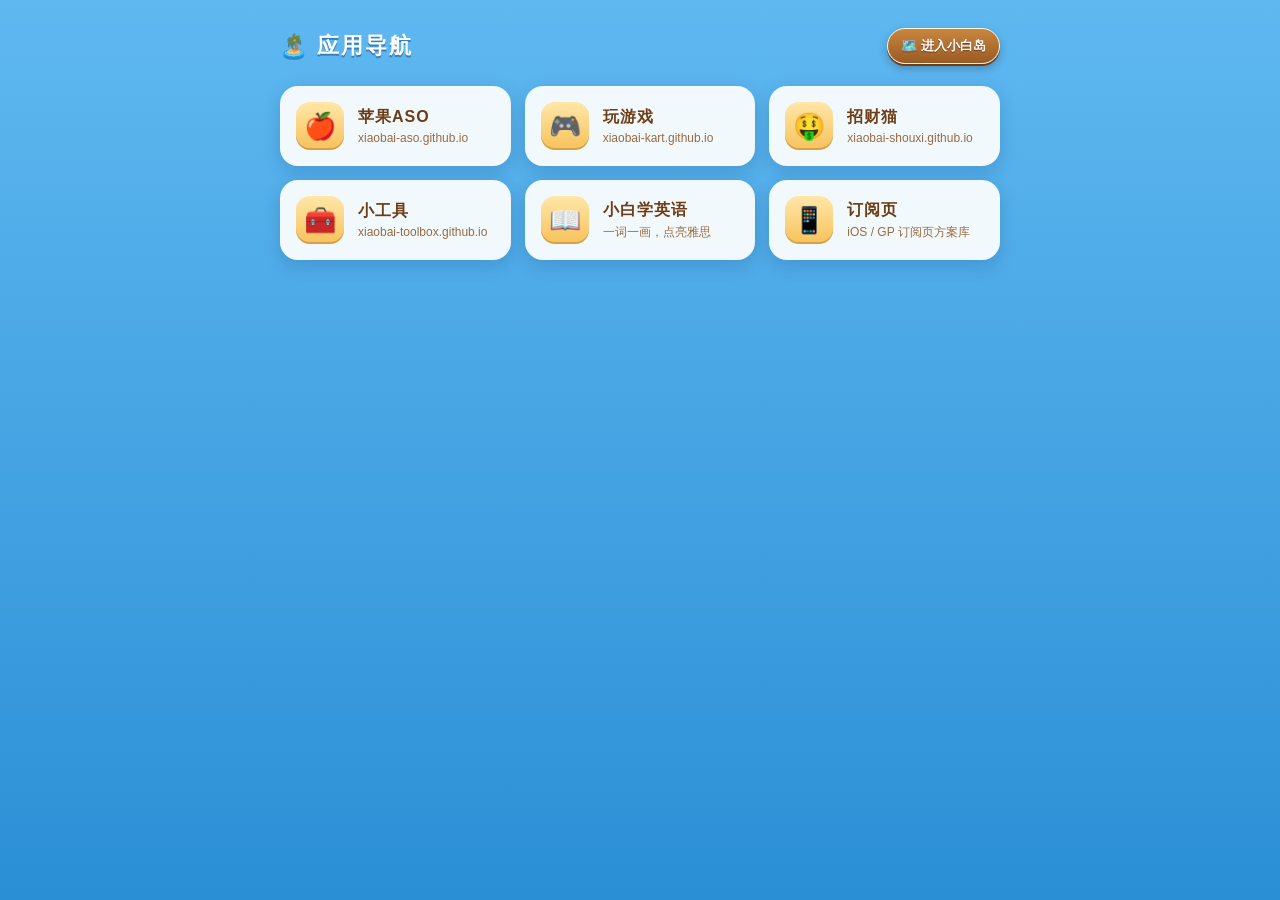
<file: index.html>
<!DOCTYPE html>
<html lang="zh-CN">
<head>
  <meta charset="UTF-8" />
  <meta name="viewport" content="width=device-width, initial-scale=1.0, viewport-fit=cover" />
  <title>小白岛</title>
  <link rel="icon" href="favicon.svg" type="image/svg+xml" />
  <link rel="icon" href="favicon-32.png" sizes="32x32" type="image/png" />
  <link rel="apple-touch-icon" href="apple-touch-icon.png" />
  <link rel="preload" as="image" href="assets/map-bg-1600.webp" />
  <script>
    // 默认先给简易导航，地址带 #island 才直接进地图；在这里加 class，首屏不会闪一下地图
    if (location.hash !== "#island") document.documentElement.classList.add("nav-mode");
  </script>
  <style>
    /* 48px 宽的模糊占位图，底图下载完之前先显示岛的轮廓 */
    :root { --lqip: url("[data-uri]"); }
  </style>
  <link rel="stylesheet" href="style.css?v=20261106140658" />
</head>
<body>
  <div class="backdrop"></div>
  <div class="viewport" id="viewport">
    <div class="stage" id="stage">
      <div class="world" id="world">
        <img class="map-bg" id="mapBg" alt="" draggable="false" decoding="async"
          src="assets/map-bg-1600.webp" />
        <div class="layer boats" id="boats"></div>
        <div class="layer houses" id="houses"></div>
        <div class="layer clouds" id="clouds"></div>
        <div class="layer labels" id="labels"></div>
      </div>
    </div>
    <a class="nav-btn" id="navBtn" href="#">🧭 简洁导航</a>
    <button type="button" class="rotate-btn" id="rotateBtn" hidden></button>
  </div>

  <!-- 简易导航：首页默认显示，地图在它下面后台加载 -->
  <div class="nav-page" id="navPage">
    <main>
      <header>
        <h1>🏝️ 应用导航</h1>
        <a class="nav-enter" id="navEnter" href="#island"><i></i><span>🗺️ 进入小白岛</span></a>
      </header>
      <ul class="nav-list" id="navList"></ul>
    </main>
  </div>

  <script src="config.js?v=20261106140658"></script>
  <script>
    (function () {
      const cfg = window.MAP_CONFIG;
      const list = document.getElementById("navList");
      // 名称末尾的 emoji 拿来当图标，前面的文字当标题
      const EMOJI_TAIL = /\s*(\p{Extended_Pictographic}[\p{Extended_Pictographic}\uFE0F\u200D]*)$/u;
      cfg.sites
        .concat(cfg.navExtra || [])
        .filter((s) => s.name && s.url)
        .forEach((s) => {
          const m = s.name.match(EMOJI_TAIL);
          const li = document.createElement("li");
          const a = document.createElement("a");
          a.className = "nav-item";
          a.href = s.url;
          if (cfg.openInNewTab) {
            a.target = "_blank";
            a.rel = "noopener";
          }
          a.innerHTML = `<span class="nav-icon"></span><span class="nav-text"><div class="nav-name"></div><div class="nav-desc"></div></span>`;
          a.querySelector(".nav-icon").textContent = m ? m[1] : "🔗";
          a.querySelector(".nav-name").textContent = m ? s.name.slice(0, m.index) : s.name;
          a.querySelector(".nav-desc").textContent = s.desc || new URL(s.url).host;
          li.append(a);
          list.append(li);
        });
    })();
  </script>
  <script src="app.js?v=20261106140658"></script></body>
</html>
</file>
<file: style.css>
* {
  box-sizing: border-box;
  margin: 0;
  padding: 0;
}

html,
body {
  width: 100%;
  height: 100%;
  overflow: hidden;
  background: #1ea7e8;
  font-family: -apple-system, BlinkMacSystemFont, "PingFang SC", "Microsoft YaHei", sans-serif;
  -webkit-tap-highlight-color: transparent;
  user-select: none;
}

/* ---------- 天气变量：weather.js 切换 html[data-weather]，这些变量在 --wx-fade 内渐变过去 ---------- */

@property --map-b { syntax: "<number>"; inherits: true; initial-value: 1; }
@property --map-s { syntax: "<number>"; inherits: true; initial-value: 1; }
@property --map-c { syntax: "<number>"; inherits: true; initial-value: 1; }
@property --obj-b { syntax: "<number>"; inherits: true; initial-value: 1; }
@property --obj-s { syntax: "<number>"; inherits: true; initial-value: 1; }
@property --cloud-b { syntax: "<number>"; inherits: true; initial-value: 1; }
@property --cloud-s { syntax: "<number>"; inherits: true; initial-value: 1; }
@property --sun { syntax: "<number>"; inherits: true; initial-value: 0; }
@property --rain { syntax: "<number>"; inherits: true; initial-value: 0; }
@property --snow { syntax: "<number>"; inherits: true; initial-value: 0; }
@property --night { syntax: "<number>"; inherits: true; initial-value: 0; }

html {
  --map-b: 1;
  --map-s: 1;
  --map-c: 1;
  --obj-b: 1;
  --obj-s: 1;
  --cloud-b: 1;
  --cloud-s: 1;
  --sun: 0;
  --rain: 0;
  --snow: 0;
  --night: 0;
  transition-property: --map-b, --map-s, --map-c, --obj-b, --obj-s, --cloud-b, --cloud-s, --sun, --rain, --snow, --night;
  transition-duration: var(--wx-fade, 3s);
  transition-timing-function: ease-in-out;
}

html[data-weather="sunny"] {
  --map-b: 1.03;
  --map-s: 1.1;
  --map-c: 1.03;
  --sun: 1;
}

html[data-weather="rain"] {
  --map-b: 0.8;
  --map-s: 0.62;
  --map-c: 1.04;
  --obj-b: 0.82;
  --obj-s: 0.7;
  --cloud-b: 0.52;
  --cloud-s: 0.25;
  --rain: 1;
}

html[data-weather="snow"] {
  --map-b: 1.04;
  --map-s: 0.55;
  --map-c: 0.92;
  --obj-b: 1.02;
  --obj-s: 0.65;
  --cloud-b: 1.02;
  --cloud-s: 0.5;
  --snow: 1;
}

html[data-weather="night"] {
  --map-b: 0.78;
  --map-s: 0.72;
  --map-c: 1.05;
  --obj-b: 0.5;
  --obj-s: 0.7;
  --cloud-b: 0.27;
  --cloud-s: 0.55;
  --night: 1;
}

/* 屏幕比地图更宽时，两侧露出的是模糊放大的地图 */
.backdrop {
  position: fixed;
  inset: -40px;
  background: var(--lqip) center / cover no-repeat;
  filter: blur(20px) brightness(var(--map-b)) saturate(var(--map-s));
}

.wx-screen-tint {
  position: fixed;
  inset: 0;
  background: #24356f;
  mix-blend-mode: multiply;
  opacity: calc(var(--night) * 0.85);
  pointer-events: none;
}

.viewport {
  position: fixed;
  inset: 0;
  overflow: hidden;
  touch-action: none;
}

/* iPhone 等不能锁定横屏的设备：整个视口转 90°，宽高互换 */
html.rotated .viewport {
  inset: auto;
  top: 0;
  left: 0;
  width: 100vh;
  width: 100dvh;
  height: 100vw;
  transform-origin: 0 0;
  transform: rotate(90deg) translateY(-100%);
}

.rotate-btn {
  position: absolute;
  right: calc(14px + env(safe-area-inset-right));
  bottom: calc(14px + env(safe-area-inset-bottom));
  z-index: 10;
  padding: 9px 14px;
  border: 1.5px solid #fff3d6;
  border-radius: 20px;
  background: linear-gradient(#c8873f, #9a5a23);
  box-shadow: 0 2px 0 #6e3d14, 0 4px 10px rgba(0, 0, 0, 0.35);
  color: #fff;
  font: 700 14px/1 -apple-system, BlinkMacSystemFont, "PingFang SC", sans-serif;
  letter-spacing: 1px;
  text-shadow: 0 1px 0 #6e3d14;
  cursor: pointer;
}

/* ---------- 简易导航：首页默认盖在地图上面，地图在下面后台加载 ---------- */

.nav-page {
  position: fixed;
  inset: 0;
  z-index: 20;
  overflow-y: auto;
  padding: calc(28px + env(safe-area-inset-top)) calc(18px + env(safe-area-inset-right))
    calc(28px + env(safe-area-inset-bottom)) calc(18px + env(safe-area-inset-left));
  background: linear-gradient(#5fb8f0, #2b8fd6);
  color: #6e3d14;
  user-select: auto;
  transition: opacity 0.4s ease, visibility 0.4s;
}

html:not(.nav-mode) .nav-page {
  opacity: 0;
  visibility: hidden;
}

/* 盖着的时候地图不画，省电；动画照常走，切回来就是活的 */
html.nav-mode .viewport,
html.nav-mode .backdrop {
  visibility: hidden;
  transition: visibility 0s 0.4s;
}

.nav-page main {
  max-width: 720px;
  margin: 0 auto;
}

.nav-page header {
  display: flex;
  align-items: center;
  justify-content: space-between;
  gap: 12px;
  margin-bottom: 22px;
}

.nav-page h1 {
  color: #fff;
  font-size: 22px;
  font-weight: 800;
  letter-spacing: 2px;
  text-shadow: 0 2px 0 rgba(30, 90, 150, 0.6);
}

/* 进入小白岛：木牌按钮，底下的亮条就是地图的加载进度 */
.nav-enter {
  position: relative;
  flex: none;
  overflow: hidden;
  padding: 8px 13px;
  border: 1.5px solid #fff3d6;
  border-radius: 18px;
  background: linear-gradient(#c8873f, #9a5a23);
  box-shadow: 0 2px 0 #6e3d14, 0 4px 10px rgba(0, 0, 0, 0.25);
  color: #fff;
  font-size: 13px;
  font-weight: 700;
  text-decoration: none;
  text-shadow: 0 1px 0 #6e3d14;
}

.nav-enter i {
  position: absolute;
  left: 0;
  bottom: 0;
  width: 0;
  height: 3px;
  background: linear-gradient(90deg, #ffd56b, #f0a52a);
  transition: width 0.35s ease, opacity 0.4s ease;
}

.nav-enter.ready i {
  opacity: 0;
}

.nav-enter span {
  position: relative;
}

.nav-enter:active {
  transform: translateY(1px);
}

.nav-list {
  display: grid;
  grid-template-columns: repeat(auto-fill, minmax(200px, 1fr));
  gap: 14px;
  list-style: none;
}

.nav-item {
  display: flex;
  align-items: center;
  gap: 14px;
  padding: 16px;
  border-radius: 18px;
  background: rgba(255, 255, 255, 0.92);
  box-shadow: 0 6px 18px rgba(0, 50, 100, 0.18);
  color: inherit;
  text-decoration: none;
  transition: transform 0.2s cubic-bezier(0.34, 1.56, 0.64, 1), box-shadow 0.2s;
}

.nav-item:hover,
.nav-item:focus-visible {
  transform: translateY(-3px);
  box-shadow: 0 10px 24px rgba(0, 50, 100, 0.26);
  outline: none;
}

.nav-item:active {
  transform: scale(0.98);
}

.nav-icon {
  flex: none;
  display: grid;
  place-items: center;
  width: 48px;
  height: 48px;
  border-radius: 14px;
  background: linear-gradient(#ffe7a8, #f7c25a);
  box-shadow: inset 0 -2px 0 rgba(110, 61, 20, 0.25);
  font-size: 26px;
}

.nav-text {
  min-width: 0;
}

.nav-name {
  font-size: 16px;
  font-weight: 800;
  letter-spacing: 1px;
}

.nav-desc {
  margin-top: 3px;
  overflow: hidden;
  color: #9a6a3f;
  font-size: 12px;
  white-space: nowrap;
  text-overflow: ellipsis;
}

/* 地图左上角入口：切回简易导航 */
.nav-btn {
  position: absolute;
  top: calc(12px + env(safe-area-inset-top));
  left: calc(12px + env(safe-area-inset-left));
  z-index: 10;
  padding: 8px 13px;
  border: 1.5px solid #fff3d6;
  border-radius: 18px;
  background: linear-gradient(#c8873f, #9a5a23);
  box-shadow: 0 2px 0 #6e3d14, 0 4px 10px rgba(0, 0, 0, 0.3);
  color: #fff;
  font: 700 13px/1 -apple-system, BlinkMacSystemFont, "PingFang SC", sans-serif;
  letter-spacing: 1px;
  text-decoration: none;
  text-shadow: 0 1px 0 #6e3d14;
  cursor: pointer;
}

.nav-btn:active {
  transform: translateY(1px);
  box-shadow: 0 1px 0 #6e3d14, 0 2px 6px rgba(0, 0, 0, 0.3);
}

/* 右上角天气切换：木牌风格的分段按钮，weather.js 加载后淡入 */
.wx-switch {
  position: absolute;
  top: calc(12px + env(safe-area-inset-top));
  right: calc(12px + env(safe-area-inset-right));
  z-index: 10;
  display: flex;
  gap: 2px;
  padding: 3px;
  border: 1.5px solid #fff3d6;
  border-radius: 18px;
  background: linear-gradient(#c8873f, #9a5a23);
  box-shadow: 0 2px 0 #6e3d14, 0 4px 10px rgba(0, 0, 0, 0.3);
  opacity: 0;
  transform: translateY(-6px);
  transition: opacity 0.5s ease, transform 0.5s ease;
}

.wx-switch.show {
  opacity: 1;
  transform: none;
}

.wx-switch button {
  display: flex;
  align-items: center;
  gap: 3px;
  padding: 5px 9px;
  border: 0;
  border-radius: 14px;
  background: transparent;
  color: #fff;
  font: 700 12px/1 -apple-system, BlinkMacSystemFont, "PingFang SC", sans-serif;
  text-shadow: 0 1px 0 #6e3d14;
  cursor: pointer;
  transition: background 0.2s;
}

.wx-switch button span {
  font-size: 13px;
  text-shadow: none;
}

.wx-switch button em {
  font-style: normal;
}

.wx-switch button:hover {
  background: rgba(255, 243, 214, 0.18);
}

.wx-switch button[aria-pressed="true"] {
  background: linear-gradient(#ffd56b, #f0a52a);
  color: #6e3d14;
  text-shadow: 0 1px 0 rgba(255, 255, 255, 0.5);
  box-shadow: inset 0 -1px 0 rgba(110, 61, 20, 0.35);
}

/* 自动模式下，标出现在轮到的天气 */
.wx-switch button.now:not([aria-pressed="true"]) {
  box-shadow: inset 0 0 0 1.5px rgba(255, 223, 130, 0.9);
}

/* 手机上只显示图标 */
@media (max-width: 700px), (max-height: 500px) {
  .wx-switch button {
    padding: 5px 7px;
  }
  .wx-switch button em {
    display: none;
  }
}

.rotate-btn[hidden] {
  display: none;
}

.rotate-btn:active {
  transform: translateY(1px);
  box-shadow: 0 1px 0 #6e3d14, 0 2px 6px rgba(0, 0, 0, 0.35);
}

.viewport.pannable {
  cursor: grab;
}

.viewport.dragging {
  cursor: grabbing;
}

.stage {
  position: absolute;
  box-shadow: 0 0 40px rgba(0, 40, 80, 0.25);
}

/* 内部始终是地图原始像素坐标，由 JS 整体缩放到屏幕 */
.world {
  position: absolute;
  top: 0;
  left: 0;
  isolation: isolate;
  overflow: hidden;
}

.world::before {
  content: "";
  position: absolute;
  inset: 0;
  z-index: -1;
  background: var(--lqip) center / 100% 100% no-repeat;
  filter: blur(6px);
}

.map-bg {
  display: block;
  width: 100%;
  height: 100%;
  pointer-events: none;
  opacity: 0;
  transition: opacity 0.5s ease;
  filter: brightness(var(--map-b)) saturate(var(--map-s)) contrast(var(--map-c));
}

.map-ready .map-bg {
  opacity: 1;
}

/* ---------- 天气图层 ---------- */

.wx-tint,
.wx-tint i,
.wx-canvas,
.wx-rays {
  position: absolute;
  inset: 0;
  pointer-events: none;
}

.wx-canvas {
  width: 100%;
  height: 100%;
}

.wx-front {
  z-index: 1050;
}

.wx-tint .wx-sun {
  background: radial-gradient(ellipse 70% 60% at 8% 0%, rgba(255, 214, 150, 0.32), rgba(255, 214, 150, 0) 70%);
  mix-blend-mode: screen;
  opacity: var(--sun);
}

.wx-tint .wx-rain {
  background: linear-gradient(rgb(118, 132, 152), rgb(160, 175, 190) 30%, rgb(176, 190, 204));
  mix-blend-mode: multiply;
  opacity: var(--rain);
}

.wx-tint .wx-snow {
  background: linear-gradient(rgba(214, 226, 250, 0.5), rgba(255, 255, 255, 0.22) 35%, rgba(240, 246, 255, 0.3));
  mix-blend-mode: screen;
  opacity: var(--snow);
}

/* 夜空最深，越往下越亮，月亮附近带一点光 */
.wx-tint .wx-night {
  background:
    radial-gradient(circle at 55% 7%, rgba(150, 170, 230, 0.6), rgba(150, 170, 230, 0) 22%),
    linear-gradient(#0d1946, #213a80 24%, #3c5498 60%, #34498a);
  mix-blend-mode: multiply;
  opacity: var(--night);
}

/* 从左上角斜照下来的阳光，几道光柱缓慢明暗 */
.wx-rays {
  z-index: 1040;
  overflow: hidden;
  opacity: var(--sun);
}

.wx-rays i {
  position: absolute;
  top: -120px;
  width: 54px;
  height: 820px;
  background: linear-gradient(rgba(255, 246, 214, 0), rgba(255, 244, 205, 0.5) 20%, rgba(255, 244, 205, 0.16) 58%, rgba(255, 244, 205, 0));
  mix-blend-mode: screen;
  filter: blur(7px);
  transform-origin: 50% 0;
  transform: rotate(-32deg);
  animation: ray 9s ease-in-out infinite alternate;
}

.wx-rays i:nth-child(1) { left: 40px; width: 70px; animation-delay: -1s; }
.wx-rays i:nth-child(2) { left: 150px; width: 36px; animation-delay: -4s; }
.wx-rays i:nth-child(3) { left: 250px; width: 90px; animation-delay: -6.5s; }
.wx-rays i:nth-child(4) { left: 390px; width: 44px; animation-delay: -2.5s; }
.wx-rays i:nth-child(5) { left: 500px; width: 64px; animation-delay: -8s; }

@keyframes ray {
  0% { opacity: 0.35; }
  50% { opacity: 1; }
  100% { opacity: 0.55; }
}

.layer {
  position: absolute;
  inset: 0;
  pointer-events: none;
}

/* ---------- 房子 ---------- */

.house {
  position: absolute;
  display: block;
  transform: translate(-50%, -100%);
  pointer-events: auto;
  cursor: pointer;
  outline: none;
}

.house.decor {
  pointer-events: none;
}

/* 滤镜函数列表在各状态下保持一致，悬停和天气切换时才能平滑过渡 */
.house-img {
  display: block;
  width: 100%;
  pointer-events: none;
  filter: brightness(var(--obj-b)) saturate(var(--obj-s)) drop-shadow(0 0 0 rgba(255, 240, 160, 0))
    drop-shadow(0 3px 3px rgba(0, 40, 60, 0.25));
  transition: transform 0.25s cubic-bezier(0.34, 1.56, 0.64, 1), filter 0.25s;
  transform-origin: 50% 90%;
}

/* 夜里亮灯的窗户，跟着房子一起缩放 */
.house-lit {
  position: absolute;
  left: 0;
  top: 0;
  width: 100%;
  pointer-events: none;
  opacity: var(--night);
  filter: drop-shadow(0 0 3px rgba(255, 190, 90, 0.7));
  transition: transform 0.25s cubic-bezier(0.34, 1.56, 0.64, 1);
  transform-origin: 50% 90%;
}

.house.hover .house-lit,
.house.hover .house-mill {
  transform: scale(1.12) translateY(-3px);
}

/* 风车叶片层：盖在亮灯窗户上面，跟房子一起缩放、一起变暗 */
.house-mill {
  position: absolute;
  inset: 0;
  z-index: 1;
  pointer-events: none;
  transition: transform 0.25s cubic-bezier(0.34, 1.56, 0.64, 1);
  transform-origin: 50% 90%;
}

.house-mill,
.mill-shadow {
  perspective: 420px;
}

.mill-plane {
  position: absolute;
  aspect-ratio: 1;
  transform-style: preserve-3d;
}

.mill-rotor,
.mill-arm {
  position: absolute;
  inset: 0;
  transform-style: preserve-3d;
}

.mill-plane img {
  position: absolute;
  inset: 0;
  width: 100%;
}

.mill-face {
  position: absolute;
  inset: 0;
}

.mill-front {
  filter: brightness(var(--obj-b)) saturate(var(--obj-s));
}

/* 叶片明暗：app.js 每帧只改这两张的透明度。黑色那张压暗，--lit-max 那张提亮到转一圈里最亮的那一档 */
.mill-dim,
.mill-glow {
  opacity: 0;
  will-change: opacity;
}

.mill-dim {
  filter: brightness(0);
}

.mill-glow {
  filter: brightness(calc(var(--obj-b) * var(--lit-max))) saturate(var(--obj-s));
}

/* 木框厚度：同一片叶片往后推几像素、压暗 */
.mill-back {
  filter: brightness(calc(var(--obj-b) * 0.42)) saturate(var(--obj-s));
}

.mill-hub {
  clip-path: circle(7% at 50% 50%);
  filter: brightness(calc(var(--obj-b) * 1.05)) saturate(var(--obj-s)) drop-shadow(0 0 1px rgba(60, 30, 10, 0.8));
}

/* 叶片投在塔身上的影子，跟着叶片一起转 */
.mill-shadow {
  position: absolute;
  inset: 0;
  -webkit-mask-size: 100% 100%;
  mask-size: 100% 100%;
  opacity: calc(0.38 * (1 - var(--night) * 0.6));
}

.mill-shadow img {
  filter: brightness(0) blur(1.2px);
}

.labels {
  z-index: 1100;
}

.house-label {
  position: absolute;
  translate: -50% calc(-100% - 2px);
  transform-origin: 50% 100%;
  pointer-events: auto;
  cursor: pointer;
  outline: none;
  text-decoration: none;
  padding: 3px 9px 4px;
  border-radius: 9px;
  border: 1.5px solid #fff3d6;
  background: linear-gradient(#c8873f, #9a5a23);
  box-shadow: 0 2px 0 #6e3d14, 0 3px 6px rgba(0, 0, 0, 0.3);
  color: #fff;
  font-size: 11px;
  font-weight: 700;
  letter-spacing: 1px;
  white-space: nowrap;
  text-shadow: 0 1px 0 #6e3d14;
  transition: transform 0.25s cubic-bezier(0.34, 1.56, 0.64, 1);
  animation: label-float 3s ease-in-out infinite;
}

.house.hover {
  z-index: 999 !important;
}

.house.hover .house-img {
  transform: scale(1.12) translateY(-3px);
  filter: brightness(max(var(--obj-b), 0.8)) saturate(var(--obj-s)) drop-shadow(0 0 6px rgba(255, 240, 160, 0.95))
    drop-shadow(0 6px 6px rgba(0, 40, 60, 0.3));
}

.house-label.hover {
  z-index: 1;
  animation: none;
  transform: translateY(-14px) scale(1.12);
  box-shadow: 0 2px 0 #6e3d14, 0 0 10px rgba(255, 230, 140, 0.9);
}

.house.hover:active .house-img {
  transform: scale(1.04);
}

/* 屋顶上的时间、天气牌：和名称牌同一套木牌风格，不可点击 */
.wx-sign {
  position: absolute;
  translate: -50% -100%;
  padding: 3px 10px 4px;
  border-radius: 10px;
  border: 1.5px solid #fff3d6;
  background: linear-gradient(#c8873f, #9a5a23);
  box-shadow: 0 2px 0 #6e3d14, 0 3px 6px rgba(0, 0, 0, 0.3);
  color: #fff;
  text-align: center;
  white-space: nowrap;
  text-shadow: 0 1px 0 #6e3d14;
  pointer-events: none;
  animation: label-float 3s ease-in-out infinite;
  animation-delay: -1.3s;
}

.wx-sign-time {
  font-size: 15px;
  font-weight: 800;
  line-height: 1.1;
  letter-spacing: 1px;
  font-variant-numeric: tabular-nums;
}

.wx-sign-time i {
  font-style: normal;
  animation: colon-blink 2s steps(1) infinite;
}

.wx-sign-info {
  margin-top: 1px;
  font-size: 10px;
  font-weight: 700;
  line-height: 1.2;
  letter-spacing: 0.5px;
}

.wx-sign-info[hidden] {
  display: none;
}

.wx-sign-ico {
  text-shadow: none;
}

.wx-sign-city {
  margin-left: 4px;
  padding-left: 4px;
  border-left: 1px solid rgba(255, 243, 214, 0.6);
  opacity: 0.92;
}

@keyframes colon-blink {
  0% { opacity: 1; }
  50% { opacity: 0.25; }
}

@keyframes label-float {
  0%, 100% { transform: translateY(0); }
  50% { transform: translateY(-3px); }
}

/* ---------- 跳绳的小孩 ---------- */

/* 内部按吉祥物原尺寸 64 × 112 排版，再整体缩放 --k 倍，脚底中心对准配置坐标 */
.kid {
  position: absolute;
  width: 64px;
  height: 112px;
  transform: translate(-50%, -100%) scale(var(--k));
  transform-origin: 50% 100%;
  pointer-events: none;
}

/* 地图上的小孩由 app.js 用 translate 定位；单独一个合成层，走动、跳绳时不用连带重画后面的房子 */
.houses .kid {
  left: 0;
  top: 0;
  will-change: transform;
  filter: brightness(var(--obj-b)) saturate(var(--obj-s));
}

.kid-fig {
  position: relative;
  width: 64px;
  height: 112px;
  transform-origin: 50% 100%;
  transition: opacity 0.5s ease, transform 0.5s ease;
}

/* 走到门口后缩小淡出，像进了屋 */
.kid.inside .kid-fig {
  opacity: 0;
  transform: scale(0.6);
}

.kid-shadow {
  position: absolute;
  left: 50%;
  bottom: -4px;
  width: 38px;
  height: 9px;
  border-radius: 50%;
  background: rgba(20, 60, 10, 0.35);
  filter: blur(2px);
  transform: translateX(-50%);
}

.kid-bob {
  position: absolute;
  inset: 0;
}

.kid-head {
  position: absolute;
  left: 50%;
  top: 0;
  z-index: 2;
  width: 52px;
  transform: translateX(-50%);
  filter: drop-shadow(0 2px 2px rgba(0, 0, 0, 0.25));
}

.kid-head img {
  display: block;
  width: 100%;
}

.kid-lids {
  position: absolute;
  inset: 0;
  width: 100%;
  height: 100%;
  opacity: 0;
  animation: kid-blink 4.6s infinite;
}

.kid-body {
  position: absolute;
  left: 0;
  top: 72px;
  width: 64px;
  height: 40px;
  overflow: visible;
}

.kid-body .arm-l {
  transform-origin: 17.7px 1.7px;
  transform: rotate(25deg);
}

.kid-body .arm-r {
  transform-origin: 46.3px 1.7px;
  transform: rotate(-25deg);
}

.kid-rope {
  position: absolute;
  left: 0;
  top: -20px;
  width: 64px;
  height: 170px;
  overflow: visible;
}

.kid-rope path {
  fill: none;
  stroke-linecap: round;
}

.kid-rope .rope-back {
  stroke: #be123c;
  stroke-width: 2.4;
}

.kid-rope.front {
  z-index: 3;
}

.kid-rope .rope-front {
  stroke: #f43f5e;
  stroke-width: 2.8;
}

/* 小孩头顶的话：白色圆角气泡，下面两个小圆点当尾巴；跟着小孩走时 app.js 改的是 translate */
.kid-bubble {
  position: absolute;
  left: 0;
  top: 0;
  translate: -50% -100%;
  will-change: transform;
  padding: 3px 7px;
  border-radius: 9px;
  background: #fff;
  box-shadow: 0 2px 5px rgba(0, 40, 60, 0.25);
  color: #6e3d14;
  font-size: 8px;
  font-weight: 700;
  line-height: 1.3;
  white-space: nowrap;
  pointer-events: none;
  opacity: 0;
  transform: translateY(3px) scale(0.6);
  transform-origin: 50% 100%;
  transition: opacity 0.25s ease, transform 0.3s cubic-bezier(0.34, 1.56, 0.64, 1);
}

.kid-bubble.show {
  opacity: 1;
  transform: none;
}

.kid-bubble::before,
.kid-bubble::after {
  content: "";
  position: absolute;
  border-radius: 50%;
  background: #fff;
}

.kid-bubble::before {
  left: calc(50% - 5px);
  bottom: -4px;
  width: 5px;
  height: 5px;
}

.kid-bubble::after {
  left: calc(50% - 1px);
  bottom: -7px;
  width: 3px;
  height: 3px;
}

@keyframes kid-blink {
  0%, 95%, 100% { opacity: 0; }
  96.5%, 98.5% { opacity: 1; }
}

/* ---------- 启动画面 ---------- */

.splash {
  position: fixed;
  inset: 0;
  z-index: 9999;
  display: flex;
  align-items: center;
  justify-content: center;
  overflow: hidden;
  background: linear-gradient(#5fb8f0, #2b8fd6);
  transition: opacity 0.5s ease, visibility 0.5s;
}

.splash::before {
  content: "";
  position: absolute;
  inset: -40px;
  background: var(--lqip) center / cover no-repeat;
  filter: blur(18px) brightness(1.05);
  opacity: 0.85;
}

.splash.hide {
  opacity: 0;
  visibility: hidden;
}

.splash-card {
  position: relative;
  display: flex;
  flex-direction: column;
  align-items: center;
  padding: 26px 40px 22px;
  border-radius: 28px;
  background: rgba(255, 255, 255, 0.28);
  box-shadow: 0 10px 40px rgba(0, 50, 100, 0.25);
  backdrop-filter: blur(6px);
  -webkit-backdrop-filter: blur(6px);
}

/* 小孩按原尺寸 64 × 112 放大 1.5 倍，上方给甩起来的绳子和起跳留空间 */
.splash-kid {
  position: relative;
  width: 96px;
  height: 168px;
  margin-top: 34px;
}

.splash-kid .kid {
  left: 50%;
  top: 100%;
}

.splash-kid .kid-shadow {
  background: rgba(0, 40, 80, 0.3);
}

.splash-title {
  margin-top: 18px;
  color: #fff;
  font-size: 18px;
  font-weight: 800;
  letter-spacing: 2px;
  text-shadow: 0 2px 0 rgba(30, 90, 150, 0.6);
}

.splash-dots::after {
  content: "";
  display: inline-block;
  width: 1.5em;
  text-align: left;
  animation: splash-dots 1.2s steps(4) infinite;
}

.splash-bar {
  width: 200px;
  height: 12px;
  margin-top: 14px;
  padding: 2px;
  border: 1.5px solid #fff3d6;
  border-radius: 8px;
  background: rgba(110, 61, 20, 0.45);
  box-shadow: 0 2px 0 #6e3d14;
}

.splash-bar i {
  display: block;
  width: 4%;
  height: 100%;
  border-radius: 5px;
  background: linear-gradient(#ffd56b, #f0a52a);
  transition: width 0.35s ease;
}

.splash-count {
  margin-top: 10px;
  color: rgba(255, 255, 255, 0.92);
  font-size: 13px;
  font-weight: 600;
  text-shadow: 0 1px 0 rgba(30, 90, 150, 0.5);
}

@keyframes splash-dots {
  0% { content: ""; }
  25% { content: "."; }
  50% { content: ".."; }
  75% { content: "..."; }
}

/* ---------- 云 ---------- */

.clouds {
  z-index: 1000;
}

.cloud {
  position: absolute;
  left: 0;
  will-change: transform;
  animation: cloud-drift linear infinite;
  filter: brightness(var(--cloud-b)) saturate(var(--cloud-s));
}

.cloud img {
  display: block;
  width: 100%;
  filter: drop-shadow(0 6px 8px rgba(0, 60, 110, 0.12));
}

@keyframes cloud-drift {
  from { transform: translateX(var(--from)); }
  to { transform: translateX(var(--to)); }
}

/* ---------- 船 ---------- */

.boat {
  position: absolute;
  left: 0;
  top: 0;
  will-change: transform;
}

.boat-inner {
  position: relative;
  transform: translate(-50%, -85%);
}

.boat-inner img {
  filter: brightness(var(--obj-b)) saturate(var(--obj-s));
}

/* 夜里船上挂的灯和水面倒影 */
.boat-lamp {
  position: absolute;
  left: 50%;
  top: 52%;
  width: 5px;
  height: 5px;
  border-radius: 50%;
  background: #fff1c2;
  box-shadow: 0 0 4px 2px rgba(255, 196, 90, 0.9), 0 0 14px 6px rgba(255, 170, 60, 0.45);
  transform: translate(-50%, -50%);
  opacity: var(--night);
  pointer-events: none;
}

.boat-lamp::after {
  content: "";
  position: absolute;
  left: 50%;
  top: 220%;
  width: 6px;
  height: 22px;
  border-radius: 50%;
  background: linear-gradient(rgba(255, 200, 110, 0.55), rgba(255, 200, 110, 0));
  filter: blur(1.5px);
  transform: translateX(-50%);
}

.boat-inner img {
  display: block;
  width: 100%;
  transform-origin: 50% 100%;
  animation: boat-bob 2.6s ease-in-out infinite;
}

.boat.flip .boat-inner img {
  scale: -1 1;
}

/* 船尾的水波 */
.boat-wake {
  position: absolute;
  left: 50%;
  bottom: -2px;
  width: 120%;
  height: 10px;
  border-radius: 50%;
  background: radial-gradient(ellipse at center, rgba(255, 255, 255, 0.55), rgba(255, 255, 255, 0) 70%);
  transform: translateX(-50%);
  animation: wake 2.6s ease-in-out infinite;
}

/* 船尾留下的水波纹由 app.js 画在这张画布上，在所有船下面 */
.boat-wakes {
  position: absolute;
  inset: 0;
  width: 100%;
  height: 100%;
  pointer-events: none;
}

@keyframes boat-bob {
  0%, 100% { transform: translateY(0) rotate(-2deg); }
  50% { transform: translateY(-2px) rotate(2deg); }
}

@keyframes wake {
  0%, 100% { opacity: 0.5; transform: translateX(-50%) scaleX(0.9); }
  50% { opacity: 0.9; transform: translateX(-50%) scaleX(1.1); }
}

@media (prefers-reduced-motion: reduce) {
  .cloud,
  .house-label,
  .boat-inner img,
  .boat-wake,
  .wx-rays i {
    animation-play-state: paused;
  }
}
</file>
